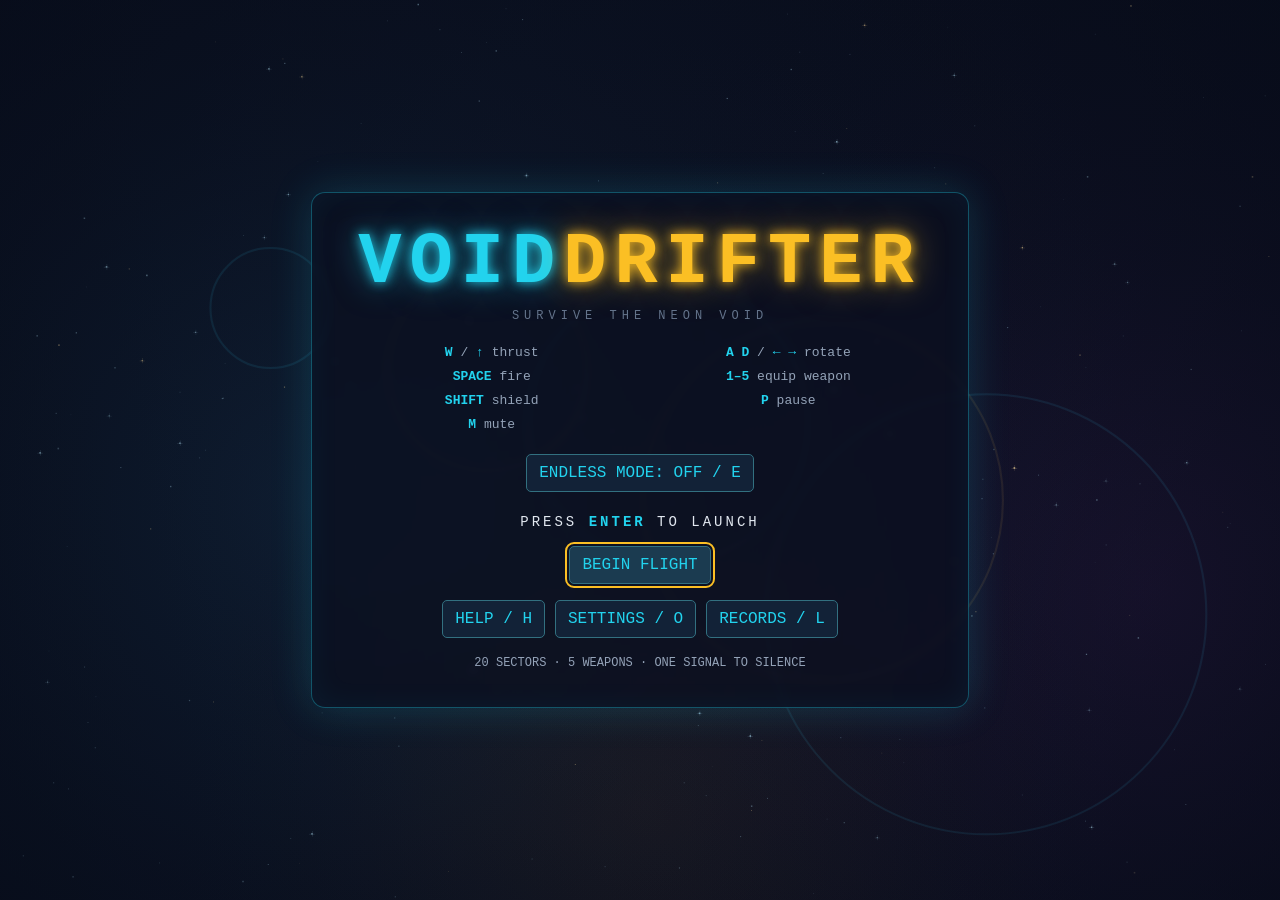
<file: game/index.html>
<!DOCTYPE html>
<html lang="en">
<head>
<meta charset="utf-8">
<meta name="viewport" content="width=device-width,initial-scale=1,user-scalable=no">
<title>VOID DRIFTER</title>
<link rel="stylesheet" href="styles.css">
</head>
<body>
<canvas id="game"></canvas>

<div id="hud">
  <div class="hud-row">
    <div class="hud-block">
      <div class="hud-label">HULL</div>
      <div class="bar"><div id="hull-fill" class="bar-fill hull"></div></div>
    </div>
    <div class="hud-block">
      <div class="hud-label">SHIELD</div>
      <div class="bar"><div id="shield-fill" class="bar-fill shield"></div></div>
    </div>
    <div class="hud-spacer"></div>
    <div class="hud-stat">CRYSTALS <span id="crystals">0</span></div>
    <div class="hud-stat">WAVE <span id="wave">1/20</span></div>
  </div>
  <div id="score-wrap">
    <div class="hud-label">SCORE</div>
    <div id="score">0</div>
    <div id="combo"></div>
  </div>
  <div id="boss-wrap" class="boss-wrap" style="display:none">
    <div id="boss-name" class="hud-label">BOSS</div>
    <div class="bar boss"><div id="boss-fill" class="bar-fill boss"></div></div>
  </div>
  <div id="weapon-bar" aria-label="Weapon bar">
    <span class="weapon-slot" id="weapon-0">1 PULSE</span>
    <span class="weapon-slot" id="weapon-1">2 SCATTER</span>
    <span class="weapon-slot" id="weapon-2">3 LANCE</span>
    <span class="weapon-slot" id="weapon-3">4 SWARM</span>
    <span class="weapon-slot" id="weapon-4">5 RAIL</span>
    <span class="weapon-tier" id="weapon-tier">T1</span>
  </div>
</div>

<div id="warning"></div>
<div id="overlay"></div>

<!-- Native ES modules; bootstrap declares the complete dependency graph. -->
<!-- All visuals are drawn locally, without image or font requests. -->
<!-- Audio starts only after a launch or another explicit interaction. -->
<!-- Capture routes: ?shot=title|play|boss|gameover&seed=1234 -->
<!-- A capture freezes after two renders and exposes window.__shotReady. -->
<!-- Keyboard and accessible buttons share the same state transitions. -->
<!-- Flight records and preferences are stored only on this device. -->
<!-- The simulation uses a fixed 60 Hz step on every display. -->
<script type="module" src="bootstrap.js"></script>
</body>
</html>
</file>
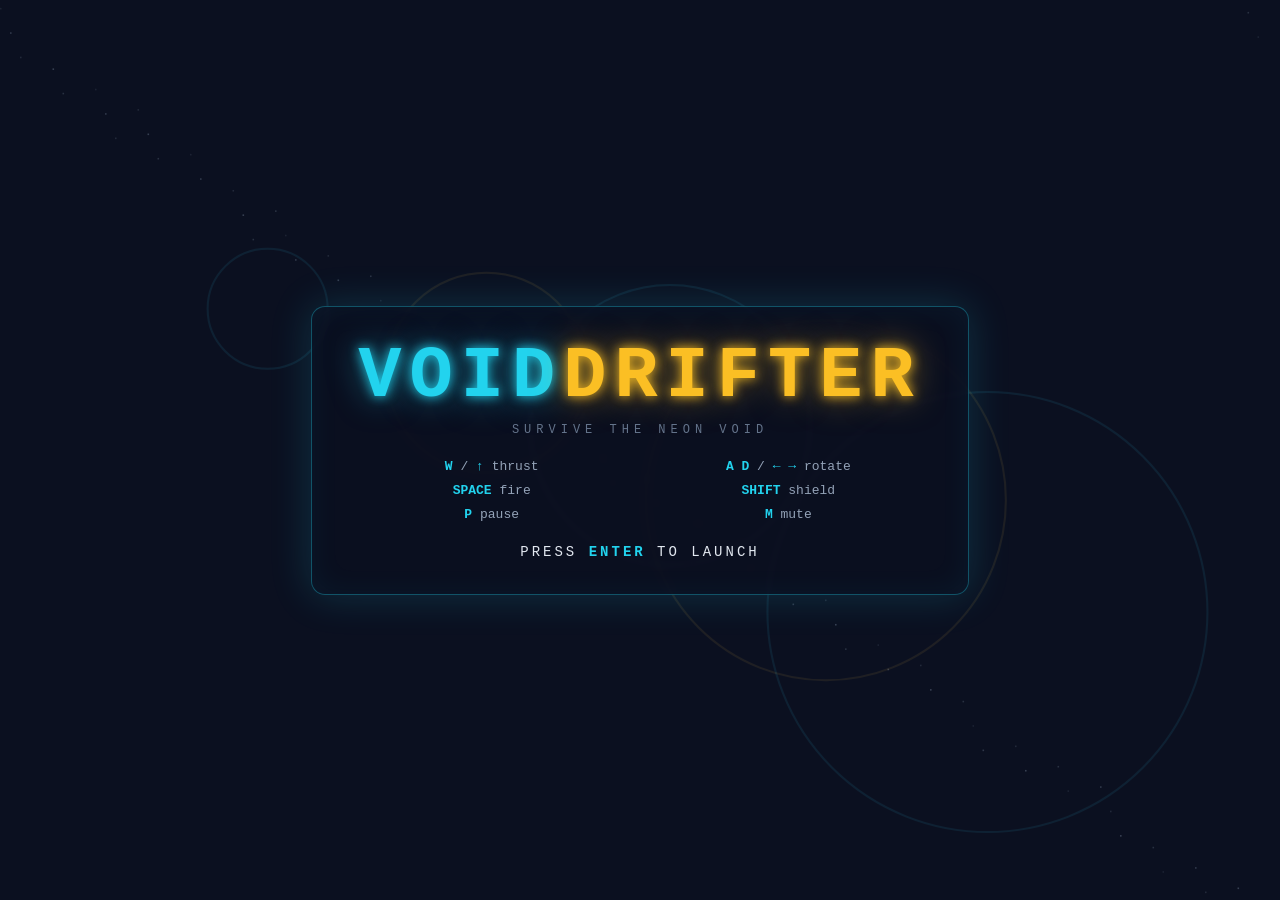
<file: out/game/index.html>
<!DOCTYPE html>
<html lang="en">
<head>
<meta charset="utf-8">
<meta name="viewport" content="width=device-width,initial-scale=1,user-scalable=no">
<title>VOID DRIFTER</title>
<link rel="stylesheet" href="styles.css">
</head>
<body>
<canvas id="game"></canvas>

<div id="hud">
  <div class="hud-row">
    <div class="hud-block">
      <div class="hud-label">HULL</div>
      <div class="bar"><div id="hull-fill" class="bar-fill hull"></div></div>
    </div>
    <div class="hud-block">
      <div class="hud-label">SHIELD</div>
      <div class="bar"><div id="shield-fill" class="bar-fill shield"></div></div>
    </div>
    <div class="hud-spacer"></div>
    <div class="hud-stat">SCORE <span id="score">0</span></div>
    <div class="hud-stat">CRYSTALS <span id="crystals">0</span></div>
    <div class="hud-stat">WAVE <span id="wave">1</span></div>
  </div>
  <div id="boss-wrap" class="boss-wrap" style="display:none">
    <div class="hud-label">GUARDIAN</div>
    <div class="bar boss"><div id="boss-fill" class="bar-fill boss"></div></div>
  </div>
</div>

<div id="warning"></div>
<div id="overlay"></div>

<script src="input.js"></script>
<script src="audio.js"></script>
<script src="particles.js"></script>
<script src="entities.js"></script>
<script src="waves.js"></script>
<script src="hud.js"></script>
<script src="states.js"></script>
<script src="game.js"></script>
</body>
</html>
</file>
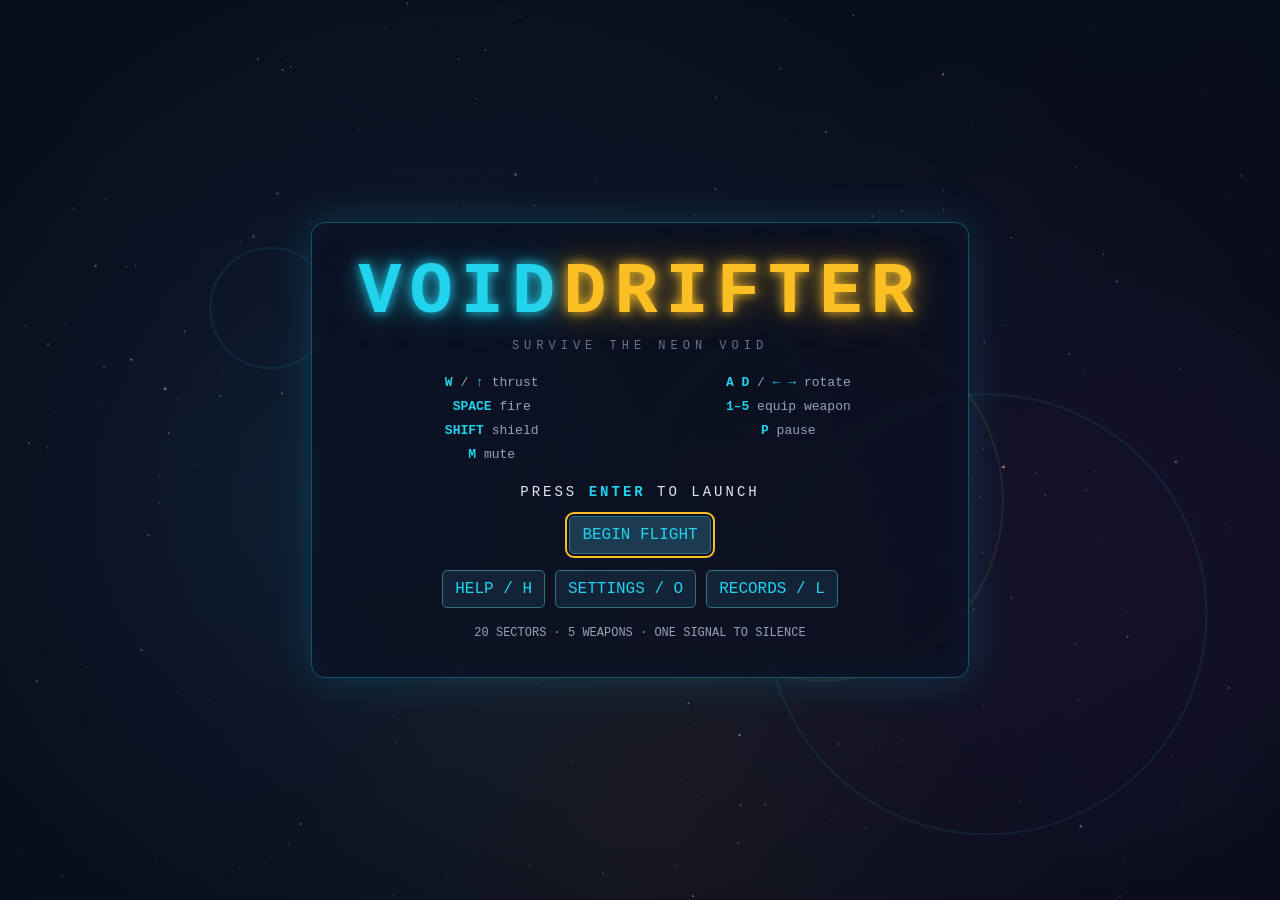
<file: out3/game/index.html>
<!DOCTYPE html>
<html lang="en">
<head>
<meta charset="utf-8">
<meta name="viewport" content="width=device-width,initial-scale=1,user-scalable=no">
<title>VOID DRIFTER</title>
<link rel="stylesheet" href="styles.css">
</head>
<body>
<canvas id="game"></canvas>

<div id="hud">
  <div class="hud-row">
    <div class="hud-block">
      <div class="hud-label">HULL</div>
      <div class="bar"><div id="hull-fill" class="bar-fill hull"></div></div>
    </div>
    <div class="hud-block">
      <div class="hud-label">SHIELD</div>
      <div class="bar"><div id="shield-fill" class="bar-fill shield"></div></div>
    </div>
    <div class="hud-spacer"></div>
    <div class="hud-stat">SCORE <span id="score">0</span></div>
    <div class="hud-stat">CRYSTALS <span id="crystals">0</span></div>
    <div class="hud-stat">WAVE <span id="wave">1</span></div>
  </div>
  <div id="boss-wrap" class="boss-wrap" style="display:none">
    <div id="boss-name" class="hud-label">BOSS</div>
    <div class="bar boss"><div id="boss-fill" class="bar-fill boss"></div></div>
  </div>
</div>

<div id="warning"></div>
<div id="overlay"></div>

<!-- Native ES modules; bootstrap declares the complete dependency graph. -->
<!-- All visuals are drawn locally, without image or font requests. -->
<!-- Audio starts only after a launch or another explicit interaction. -->
<!-- Capture routes: ?shot=title|play|boss|gameover&seed=1234 -->
<!-- A capture freezes after two renders and exposes window.__shotReady. -->
<!-- Keyboard and accessible buttons share the same state transitions. -->
<!-- Flight records and preferences are stored only on this device. -->
<!-- The simulation uses a fixed 60 Hz step on every display. -->
<script type="module" src="bootstrap.js"></script>
</body>
</html>
</file>
<file: game/styles.css>
:root{
  --bg:#0b1020;
  --cyan:#22d3ee;
  --amber:#fbbf24;
  --magenta:#e879f9;
  --pink:#f472b6;
  --dim:#64748b;
}
*{margin:0;padding:0;box-sizing:border-box;}
html,body{
  height:100%;
  overflow:hidden;
  background:var(--bg);
  color:#e2e8f0;
  font-family:'Courier New',ui-monospace,monospace;
  -webkit-user-select:none;
  user-select:none;
}
#game{display:block;width:100vw;height:100vh;background:var(--bg);cursor:crosshair;}
.hidden{display:none !important;}

#hud{
  position:fixed;
  inset:0;
  pointer-events:none;
  padding:16px 20px;
  display:flex;
  flex-direction:column;
  gap:8px;
  font-size:13px;
  letter-spacing:1px;
}
.hud-row{display:flex;align-items:flex-end;gap:18px;}
.hud-block{width:170px;}
.hud-label{font-size:10px;color:var(--dim);margin-bottom:3px;letter-spacing:2px;}
.bar{
  height:10px;
  background:rgba(148,163,184,0.12);
  border:1px solid rgba(148,163,184,0.25);
  border-radius:5px;
  overflow:hidden;
}
.bar-fill{height:100%;width:100%;transition:width .12s linear;}
.bar-fill.hull{background:var(--cyan);box-shadow:0 0 10px var(--cyan);}
.bar-fill.shield{background:var(--magenta);box-shadow:0 0 10px var(--magenta);}
.hud-spacer{flex:1;}
.hud-stat{color:#94a3b8;white-space:nowrap;}
.hud-stat span{color:var(--cyan);font-weight:bold;text-shadow:0 0 8px var(--cyan);}
#score-wrap{
  position:absolute;
  top:6px;
  left:50%;
  transform:translateX(-50%);
  text-align:center;
  line-height:1;
}
#score-wrap .hud-label{margin-bottom:4px;color:#67e8f9;}
#score{
  font-size:clamp(32px,4.6vw,52px);
  font-weight:bold;
  letter-spacing:3px;
  color:var(--cyan);
  text-shadow:0 0 12px var(--cyan),0 0 34px rgba(34,211,238,0.75);
}
#combo{min-height:14px;margin-top:3px;font-size:11px;letter-spacing:2px;color:var(--amber);text-shadow:0 0 8px rgba(251,191,36,0.7);}
.boss-wrap{position:absolute;top:88px;left:50%;transform:translateX(-50%);width:min(560px,72vw);}
.bar.boss{height:14px;border-color:rgba(232,121,249,0.5);}
.bar-fill.boss{background:linear-gradient(90deg,var(--magenta),var(--amber));box-shadow:0 0 14px var(--magenta);}
#weapon-bar{
  position:absolute;
  bottom:14px;
  left:50%;
  transform:translateX(-50%);
  display:flex;
  align-items:center;
  gap:6px;
  padding:6px 10px;
  border:1px solid rgba(34,211,238,0.22);
  border-radius:8px;
  background:rgba(11,16,32,0.55);
  white-space:nowrap;
}
.weapon-slot{
  padding:3px 7px;
  border:1px solid rgba(148,163,184,0.22);
  border-radius:4px;
  color:#475569;
  font-size:11px;
  letter-spacing:1px;
}
.weapon-slot.owned{color:#94a3b8;border-color:rgba(148,163,184,0.5);}
.weapon-slot.active{color:var(--cyan);border-color:var(--cyan);background:rgba(34,211,238,0.14);box-shadow:0 0 12px rgba(34,211,238,0.45);text-shadow:0 0 8px var(--cyan);}
.weapon-tier{color:var(--amber);font-size:11px;font-weight:bold;letter-spacing:1px;}

#warning{
  position:fixed;
  inset:0;
  pointer-events:none;
  opacity:0;
  background:radial-gradient(circle at center,transparent 42%,rgba(244,63,94,0.55) 100%);
  transition:opacity .15s linear;
}

#overlay{
  position:fixed;
  inset:0;
  display:flex;
  align-items:center;
  justify-content:center;
  pointer-events:none;
}
#overlay.hidden{display:none !important;}
.panel{
  text-align:center;
  padding:34px 46px;
  background:rgba(11,16,32,0.74);
  border:1px solid rgba(34,211,238,0.35);
  border-radius:14px;
  box-shadow:0 0 42px rgba(34,211,238,0.18),inset 0 0 32px rgba(34,211,238,0.06);
  backdrop-filter:blur(3px);
  max-width:92vw;
}
.glow-title{
  font-size:clamp(34px,8vw,72px);
  letter-spacing:8px;
  line-height:1;
  color:var(--cyan);
  text-shadow:0 0 12px var(--cyan),0 0 34px rgba(34,211,238,0.6);
}
.glow-title span{color:var(--amber);text-shadow:0 0 12px var(--amber),0 0 34px rgba(251,191,36,0.6);}
.glow-title.red{color:var(--pink);text-shadow:0 0 12px var(--pink),0 0 34px rgba(244,63,94,0.6);}
.glow-title.amber{color:var(--amber);text-shadow:0 0 12px var(--amber),0 0 34px rgba(251,191,36,0.6);}
.tagline{margin-top:10px;color:var(--dim);letter-spacing:5px;font-size:12px;}
.controls{
  margin:22px 0;
  display:grid;
  grid-template-columns:1fr 1fr;
  gap:9px 30px;
  font-size:13px;
  color:#94a3b8;
}
.controls b{color:var(--cyan);}
.stat{font-size:16px;color:#94a3b8;margin:9px 0;letter-spacing:2px;}
.stat b{color:var(--amber);text-shadow:0 0 10px var(--amber);}
.start-hint{
  margin-top:22px;
  color:#e2e8f0;
  letter-spacing:3px;
  font-size:14px;
  animation:blink 1.1s steps(2,start) infinite;
}
.start-hint b{color:var(--cyan);}
@keyframes blink{50%{opacity:0.3;}}
.banner{
  position:absolute;
  top:26%;
  font-size:clamp(24px,5vw,44px);
  letter-spacing:10px;
  color:var(--cyan);
  text-shadow:0 0 14px var(--cyan),0 0 40px rgba(34,211,238,0.7);
  animation:pop .4s ease-out;
}
@keyframes pop{from{transform:scale(0.7);opacity:0;}to{transform:scale(1);opacity:1;}}
.shop{width:680px;max-height:88vh;overflow:auto;pointer-events:auto;padding:22px 30px;font-size:12px;}
.shop .glow-title{font-size:clamp(24px,5vw,38px);letter-spacing:4px;}
.shop-items{text-align:left;margin:14px 0;display:grid;gap:10px;}
.shop-items p{padding:8px 12px;border-left:2px solid var(--cyan);background:rgba(34,211,238,0.06);line-height:1.5;color:#94a3b8;}
.shop-items b{color:#e2e8f0;}
.shop-message{min-height:28px;padding:9px 0;color:var(--amber);}
.hud-row{flex-wrap:wrap;gap:10px 16px;}
.panel{pointer-events:auto;max-height:92vh;overflow:auto;}
button{font:inherit;color:var(--cyan);background:#122237;border:1px solid #327080;border-radius:5px;padding:9px 12px;cursor:pointer;}
button:hover,button:focus-visible{background:#1b3b50;outline:2px solid var(--amber);outline-offset:2px;}
.menu-actions{display:flex;flex-wrap:wrap;align-items:center;justify-content:center;gap:10px;margin:16px 0;}
.menu{width:min(1000px,92vw);}
.menu-title{font-size:clamp(24px,4vw,42px);color:var(--cyan);margin:12px 0;}
.eyebrow,.muted,.title-footer{color:#94a3b8;font-size:12px;line-height:1.6;}
.bestiary-grid{display:grid;grid-template-columns:repeat(3,minmax(0,1fr));gap:16px;margin-top:20px;}
.enemy-card,.weapon-guide article{text-align:left;border:1px solid var(--item-color);padding:14px;line-height:1.5;}
.enemy-card canvas{display:block;max-width:100%;margin:auto;}
.enemy-card h2,.weapon-guide h3{color:var(--item-color);}
.enemy-intel,.enemy-detail{font-size:12px;color:#94a3b8;margin:10px 0;}
.tactic{color:var(--amber);margin:10px 0;}
.field-manual{margin:16px 0;text-align:left;line-height:1.6;}
.field-manual summary{cursor:pointer;color:var(--cyan);}
.weapon-guide{display:grid;gap:12px;margin-top:12px;}
.setting-row{display:flex;align-items:center;justify-content:space-between;gap:20px;margin:24px 0 8px;text-align:left;}
.setting-row input{accent-color:var(--cyan);}
.setting-note{color:#94a3b8;font-size:12px;text-align:left;}
.records{margin:20px 0;}.records h2{font-size:15px;color:var(--cyan);margin-bottom:12px;}
table{width:100%;border-collapse:collapse;text-align:left;font-size:12px;}
td,th{padding:7px;border-bottom:1px solid #263751;}.improved{color:#4ade80;}
.comparison{margin:10px 0;}.capture *{animation:none!important;transition:none!important;}
@media(max-width:700px){.bestiary-grid{grid-template-columns:1fr;}.panel{padding:20px;}.setting-row{flex-wrap:wrap;}}
#boss-name{color:#e2e8f0;line-height:1.4;}
@media(max-width:700px){
  #hud{padding:10px;font-size:10px;letter-spacing:0;}
  .hud-block{width:100px;}.hud-spacer{display:none;}
  #score{font-size:32px;letter-spacing:1px;}
  .boss-wrap{top:78px;width:90vw;}
  #weapon-bar{gap:2px;padding:4px 5px;bottom:8px;}
  .weapon-slot{font-size:8px;padding:2px 3px;letter-spacing:0;}
  .weapon-tier{font-size:9px;}
  .shop{padding:16px;max-height:80vh;}
  .shop .stat{font-size:12px;}.shop-items{gap:4px;}
}
</file>
<file: out/game/styles.css>
:root{
  --bg:#0b1020;
  --cyan:#22d3ee;
  --amber:#fbbf24;
  --magenta:#e879f9;
  --pink:#f472b6;
  --dim:#64748b;
}
*{margin:0;padding:0;box-sizing:border-box;}
html,body{
  height:100%;
  overflow:hidden;
  background:var(--bg);
  color:#e2e8f0;
  font-family:'Courier New',ui-monospace,monospace;
  -webkit-user-select:none;
  user-select:none;
}
#game{display:block;width:100vw;height:100vh;background:var(--bg);cursor:crosshair;}
.hidden{display:none !important;}

#hud{
  position:fixed;
  inset:0;
  pointer-events:none;
  padding:16px 20px;
  display:flex;
  flex-direction:column;
  gap:8px;
  font-size:13px;
  letter-spacing:1px;
}
.hud-row{display:flex;align-items:flex-end;gap:18px;}
.hud-block{width:170px;}
.hud-label{font-size:10px;color:var(--dim);margin-bottom:3px;letter-spacing:2px;}
.bar{
  height:10px;
  background:rgba(148,163,184,0.12);
  border:1px solid rgba(148,163,184,0.25);
  border-radius:5px;
  overflow:hidden;
}
.bar-fill{height:100%;width:100%;transition:width .12s linear;}
.bar-fill.hull{background:var(--cyan);box-shadow:0 0 10px var(--cyan);}
.bar-fill.shield{background:var(--magenta);box-shadow:0 0 10px var(--magenta);}
.hud-spacer{flex:1;}
.hud-stat{color:#94a3b8;white-space:nowrap;}
.hud-stat span{color:var(--cyan);font-weight:bold;text-shadow:0 0 8px var(--cyan);}
.boss-wrap{width:min(560px,72vw);align-self:center;margin-top:6px;}
.bar.boss{height:14px;border-color:rgba(232,121,249,0.5);}
.bar-fill.boss{background:linear-gradient(90deg,var(--magenta),var(--amber));box-shadow:0 0 14px var(--magenta);}

#warning{
  position:fixed;
  inset:0;
  pointer-events:none;
  opacity:0;
  background:radial-gradient(circle at center,transparent 42%,rgba(244,63,94,0.55) 100%);
  transition:opacity .15s linear;
}

#overlay{
  position:fixed;
  inset:0;
  display:flex;
  align-items:center;
  justify-content:center;
  pointer-events:none;
}
#overlay.hidden{display:none !important;}
.panel{
  text-align:center;
  padding:34px 46px;
  background:rgba(11,16,32,0.74);
  border:1px solid rgba(34,211,238,0.35);
  border-radius:14px;
  box-shadow:0 0 42px rgba(34,211,238,0.18),inset 0 0 32px rgba(34,211,238,0.06);
  backdrop-filter:blur(3px);
  max-width:92vw;
}
.glow-title{
  font-size:clamp(34px,8vw,72px);
  letter-spacing:8px;
  line-height:1;
  color:var(--cyan);
  text-shadow:0 0 12px var(--cyan),0 0 34px rgba(34,211,238,0.6);
}
.glow-title span{color:var(--amber);text-shadow:0 0 12px var(--amber),0 0 34px rgba(251,191,36,0.6);}
.glow-title.red{color:var(--pink);text-shadow:0 0 12px var(--pink),0 0 34px rgba(244,63,94,0.6);}
.glow-title.amber{color:var(--amber);text-shadow:0 0 12px var(--amber),0 0 34px rgba(251,191,36,0.6);}
.tagline{margin-top:10px;color:var(--dim);letter-spacing:5px;font-size:12px;}
.controls{
  margin:22px 0;
  display:grid;
  grid-template-columns:1fr 1fr;
  gap:9px 30px;
  font-size:13px;
  color:#94a3b8;
}
.controls b{color:var(--cyan);}
.stat{font-size:16px;color:#94a3b8;margin:9px 0;letter-spacing:2px;}
.stat b{color:var(--amber);text-shadow:0 0 10px var(--amber);}
.start-hint{
  margin-top:22px;
  color:#e2e8f0;
  letter-spacing:3px;
  font-size:14px;
  animation:blink 1.1s steps(2,start) infinite;
}
.start-hint b{color:var(--cyan);}
@keyframes blink{50%{opacity:0.3;}}
.banner{
  position:absolute;
  top:26%;
  font-size:clamp(24px,5vw,44px);
  letter-spacing:10px;
  color:var(--cyan);
  text-shadow:0 0 14px var(--cyan),0 0 40px rgba(34,211,238,0.7);
  animation:pop .4s ease-out;
}
@keyframes pop{from{transform:scale(0.7);opacity:0;}to{transform:scale(1);opacity:1;}}
</file>
<file: out3/game/styles.css>
:root{
  --bg:#0b1020;
  --cyan:#22d3ee;
  --amber:#fbbf24;
  --magenta:#e879f9;
  --pink:#f472b6;
  --dim:#64748b;
}
*{margin:0;padding:0;box-sizing:border-box;}
html,body{
  height:100%;
  overflow:hidden;
  background:var(--bg);
  color:#e2e8f0;
  font-family:'Courier New',ui-monospace,monospace;
  -webkit-user-select:none;
  user-select:none;
}
#game{display:block;width:100vw;height:100vh;background:var(--bg);cursor:crosshair;}
.hidden{display:none !important;}

#hud{
  position:fixed;
  inset:0;
  pointer-events:none;
  padding:16px 20px;
  display:flex;
  flex-direction:column;
  gap:8px;
  font-size:13px;
  letter-spacing:1px;
}
.hud-row{display:flex;align-items:flex-end;gap:18px;}
.hud-block{width:170px;}
.hud-label{font-size:10px;color:var(--dim);margin-bottom:3px;letter-spacing:2px;}
.bar{
  height:10px;
  background:rgba(148,163,184,0.12);
  border:1px solid rgba(148,163,184,0.25);
  border-radius:5px;
  overflow:hidden;
}
.bar-fill{height:100%;width:100%;transition:width .12s linear;}
.bar-fill.hull{background:var(--cyan);box-shadow:0 0 10px var(--cyan);}
.bar-fill.shield{background:var(--magenta);box-shadow:0 0 10px var(--magenta);}
.hud-spacer{flex:1;}
.hud-stat{color:#94a3b8;white-space:nowrap;}
.hud-stat span{color:var(--cyan);font-weight:bold;text-shadow:0 0 8px var(--cyan);}
.boss-wrap{width:min(560px,72vw);align-self:center;margin-top:6px;}
.bar.boss{height:14px;border-color:rgba(232,121,249,0.5);}
.bar-fill.boss{background:linear-gradient(90deg,var(--magenta),var(--amber));box-shadow:0 0 14px var(--magenta);}

#warning{
  position:fixed;
  inset:0;
  pointer-events:none;
  opacity:0;
  background:radial-gradient(circle at center,transparent 42%,rgba(244,63,94,0.55) 100%);
  transition:opacity .15s linear;
}

#overlay{
  position:fixed;
  inset:0;
  display:flex;
  align-items:center;
  justify-content:center;
  pointer-events:none;
}
#overlay.hidden{display:none !important;}
.panel{
  text-align:center;
  padding:34px 46px;
  background:rgba(11,16,32,0.74);
  border:1px solid rgba(34,211,238,0.35);
  border-radius:14px;
  box-shadow:0 0 42px rgba(34,211,238,0.18),inset 0 0 32px rgba(34,211,238,0.06);
  backdrop-filter:blur(3px);
  max-width:92vw;
}
.glow-title{
  font-size:clamp(34px,8vw,72px);
  letter-spacing:8px;
  line-height:1;
  color:var(--cyan);
  text-shadow:0 0 12px var(--cyan),0 0 34px rgba(34,211,238,0.6);
}
.glow-title span{color:var(--amber);text-shadow:0 0 12px var(--amber),0 0 34px rgba(251,191,36,0.6);}
.glow-title.red{color:var(--pink);text-shadow:0 0 12px var(--pink),0 0 34px rgba(244,63,94,0.6);}
.glow-title.amber{color:var(--amber);text-shadow:0 0 12px var(--amber),0 0 34px rgba(251,191,36,0.6);}
.tagline{margin-top:10px;color:var(--dim);letter-spacing:5px;font-size:12px;}
.controls{
  margin:22px 0;
  display:grid;
  grid-template-columns:1fr 1fr;
  gap:9px 30px;
  font-size:13px;
  color:#94a3b8;
}
.controls b{color:var(--cyan);}
.stat{font-size:16px;color:#94a3b8;margin:9px 0;letter-spacing:2px;}
.stat b{color:var(--amber);text-shadow:0 0 10px var(--amber);}
.start-hint{
  margin-top:22px;
  color:#e2e8f0;
  letter-spacing:3px;
  font-size:14px;
  animation:blink 1.1s steps(2,start) infinite;
}
.start-hint b{color:var(--cyan);}
@keyframes blink{50%{opacity:0.3;}}
.banner{
  position:absolute;
  top:26%;
  font-size:clamp(24px,5vw,44px);
  letter-spacing:10px;
  color:var(--cyan);
  text-shadow:0 0 14px var(--cyan),0 0 40px rgba(34,211,238,0.7);
  animation:pop .4s ease-out;
}
@keyframes pop{from{transform:scale(0.7);opacity:0;}to{transform:scale(1);opacity:1;}}
.shop{width:680px;max-height:88vh;overflow:auto;pointer-events:auto;padding:22px 30px;font-size:12px;}
.shop .glow-title{font-size:clamp(24px,5vw,38px);letter-spacing:4px;}
.shop-items{text-align:left;margin:14px 0;display:grid;gap:10px;}
.shop-items p{padding:8px 12px;border-left:2px solid var(--cyan);background:rgba(34,211,238,0.06);line-height:1.5;color:#94a3b8;}
.shop-items b{color:#e2e8f0;}
.shop-message{min-height:28px;padding:9px 0;color:var(--amber);}
.hud-row{flex-wrap:wrap;gap:10px 16px;}
.panel{pointer-events:auto;max-height:92vh;overflow:auto;}
button{font:inherit;color:var(--cyan);background:#122237;border:1px solid #327080;border-radius:5px;padding:9px 12px;cursor:pointer;}
button:hover,button:focus-visible{background:#1b3b50;outline:2px solid var(--amber);outline-offset:2px;}
.menu-actions{display:flex;flex-wrap:wrap;align-items:center;justify-content:center;gap:10px;margin:16px 0;}
.menu{width:min(1000px,92vw);}
.menu-title{font-size:clamp(24px,4vw,42px);color:var(--cyan);margin:12px 0;}
.eyebrow,.muted,.title-footer{color:#94a3b8;font-size:12px;line-height:1.6;}
.bestiary-grid{display:grid;grid-template-columns:repeat(3,minmax(0,1fr));gap:16px;margin-top:20px;}
.enemy-card,.weapon-guide article{text-align:left;border:1px solid var(--item-color);padding:14px;line-height:1.5;}
.enemy-card canvas{display:block;max-width:100%;margin:auto;}
.enemy-card h2,.weapon-guide h3{color:var(--item-color);}
.enemy-intel,.enemy-detail{font-size:12px;color:#94a3b8;margin:10px 0;}
.tactic{color:var(--amber);margin:10px 0;}
.field-manual{margin:16px 0;text-align:left;line-height:1.6;}
.field-manual summary{cursor:pointer;color:var(--cyan);}
.weapon-guide{display:grid;gap:12px;margin-top:12px;}
.setting-row{display:flex;align-items:center;justify-content:space-between;gap:20px;margin:24px 0 8px;text-align:left;}
.setting-row input{accent-color:var(--cyan);}
.setting-note{color:#94a3b8;font-size:12px;text-align:left;}
.records{margin:20px 0;}.records h2{font-size:15px;color:var(--cyan);margin-bottom:12px;}
table{width:100%;border-collapse:collapse;text-align:left;font-size:12px;}
td,th{padding:7px;border-bottom:1px solid #263751;}.improved{color:#4ade80;}
.comparison{margin:10px 0;}.capture *{animation:none!important;transition:none!important;}
@media(max-width:700px){.bestiary-grid{grid-template-columns:1fr;}.panel{padding:20px;}.setting-row{flex-wrap:wrap;}}
#boss-name{color:#e2e8f0;line-height:1.4;}
@media(max-width:700px){
  #hud{padding:10px;font-size:10px;letter-spacing:0;}
  .hud-block{width:100px;}.hud-spacer{display:none;}
  .boss-wrap{width:90vw;}.shop{padding:16px;max-height:80vh;}
  .shop .stat{font-size:12px;}.shop-items{gap:4px;}
}
</file>
